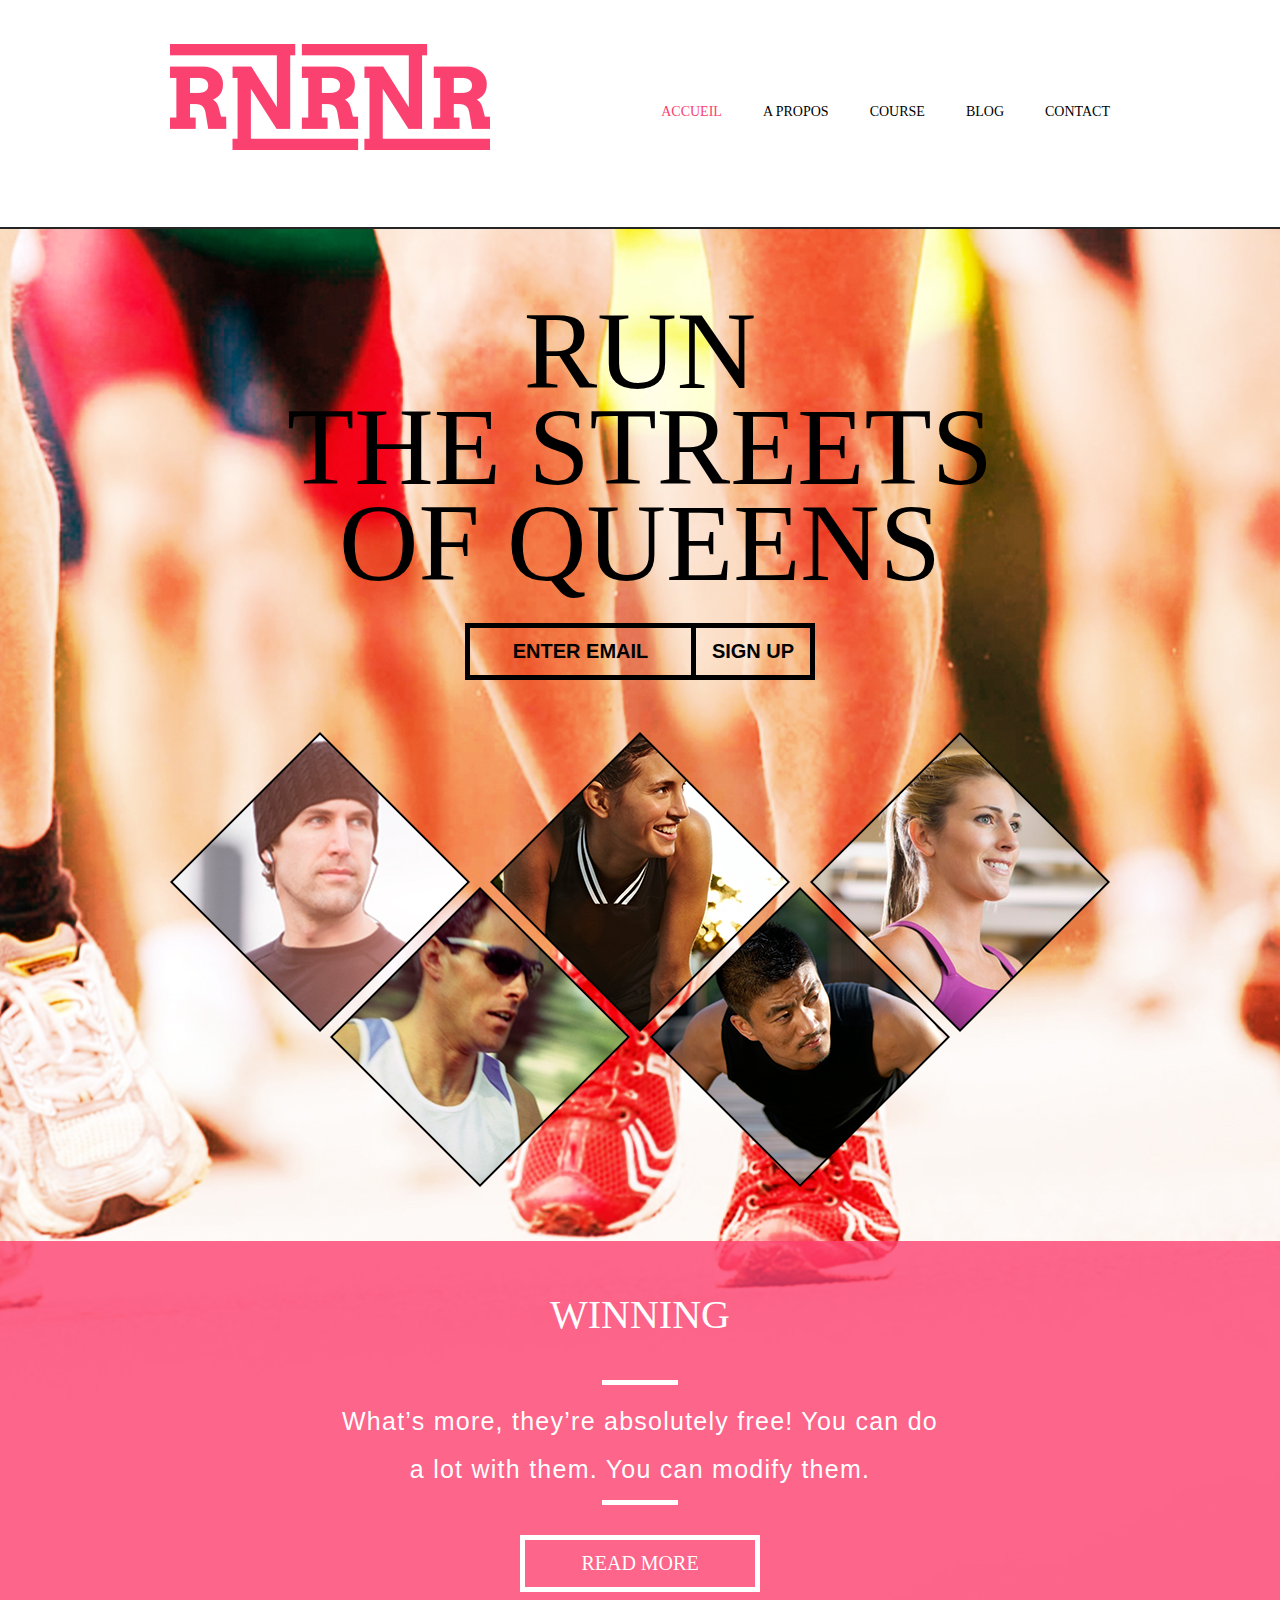
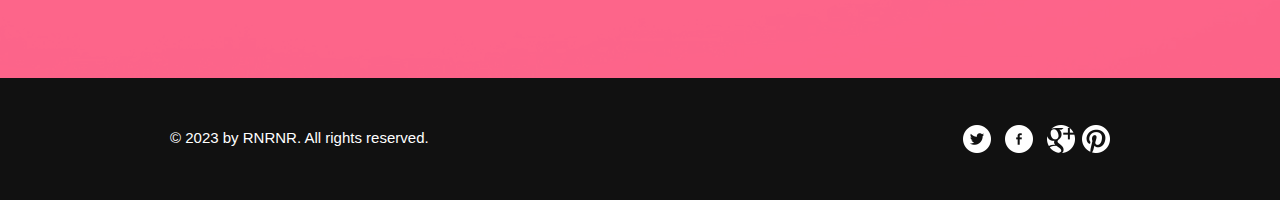
<file: index.html>
<!doctype html>
<!-- Website template by freewebsitetemplates.com -->
<html>
<head>
	<meta charset="UTF-8">
	<meta name="viewport" content="width=device-width, initial-scale=1.0">
	<title>RNRNR Running</title>
	<link rel="stylesheet" href="css/style.css" type="text/css">
	<link rel="stylesheet" type="text/css" href="css/mobile.css">
	<script src="js/mobile.js" type="text/javascript"></script>
</head>
<body>
	<div id="page">
		<div id="header">
			<div id="navigation">
				<span id="mobile-navigation">&nbsp;</span>
				<a href="index.html" class="logo"><img src="images/logo.png" alt=""></a>
				<ul id="menu">
					<li class="selected">
						<a href="index.html">Accueil</a>
					</li>
					<li>
						<a href="about.html">A propos</a>
					</li>
					<li>
						<a href="running.html">Course</a>
						<ul>
							<li>
								<a href="runningsinglepost.html">Running single post</a>
							</li>
						</ul>
					</li>
					<li>
						<a href="blog.html">Blog</a>
						<ul>
							<li>
								<a href="blogsinglepost.html">blog single post</a>
							</li>
						</ul>
					</li>
					<li>
						<a href="contact.html">Contact</a>
					</li>
				</ul>
			</div>
		</div>
		<div id="body" class="home">
			<div class="header">
				<div>
					<h1>RUN<br>THE STREETS OF QUEENS</h1>
					<span><a href="contact.html" class="email">Enter Email</a><a href="contact.html" class="signup">Sign Up</a></span>
					<img src="images/runner.png" alt="">
				</div>
			</div>
			<div class="body">
				<div>
					<h1>WINNING</h1>
					<p>What’s more, they’re absolutely free! You can do a lot with them. You can modify them.</p>
					<a href="blog.html" class="more">Read More</a>
				</div>
			</div>
		</div>
		<div id="footer">
			<div>
				<div class="connect">
					<a href="http://freewebsitetemplates.com/go/twitter/" class="twitter">twitter</a>
					<a href="http://freewebsitetemplates.com/go/facebook/" class="facebook">facebook</a>
					<a href="http://freewebsitetemplates.com/go/googleplus/" class="googleplus">googleplus</a>
					<a href="http://pinterest.com/fwtemplates/" class="pinterest">pinterest</a>
				</div>
				<p>&copy; 2023 by RNRNR. All rights reserved.</p>
			</div>
		</div>
	</div>
</body>
</html>
</file>
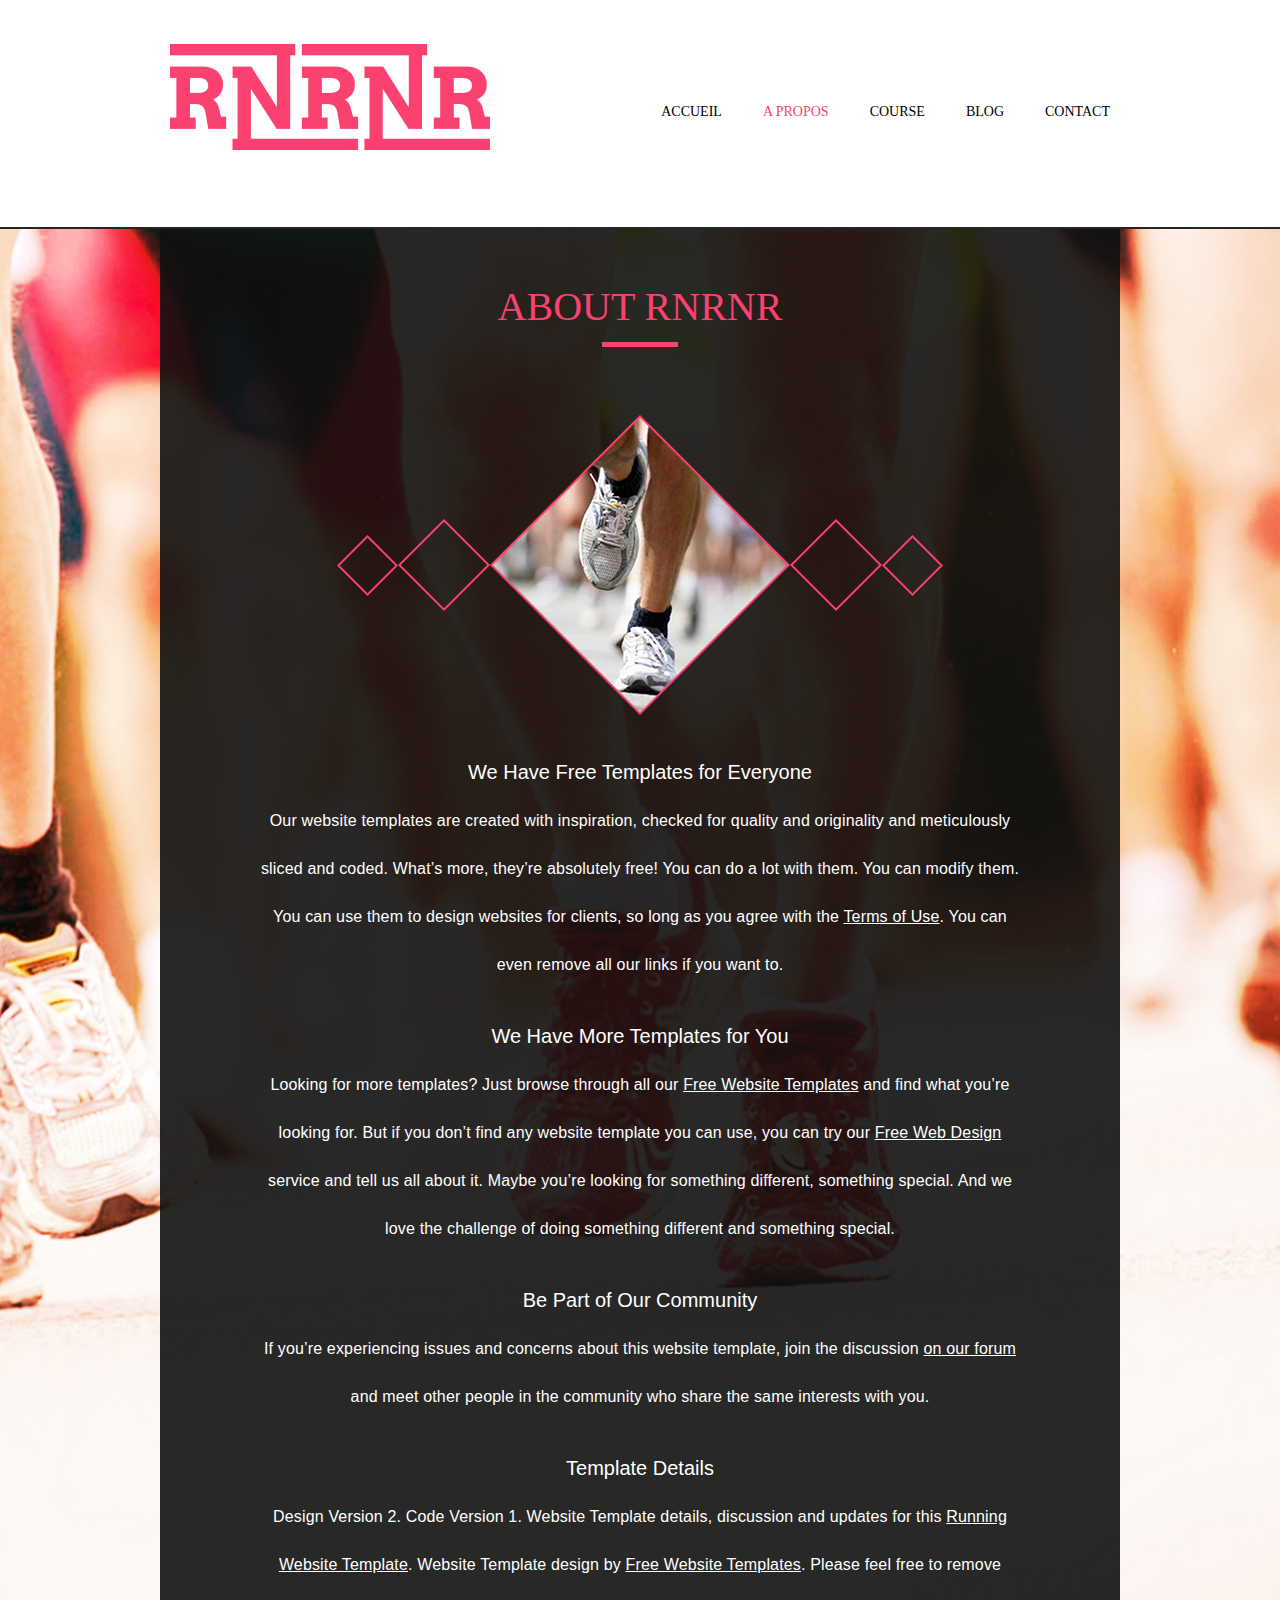
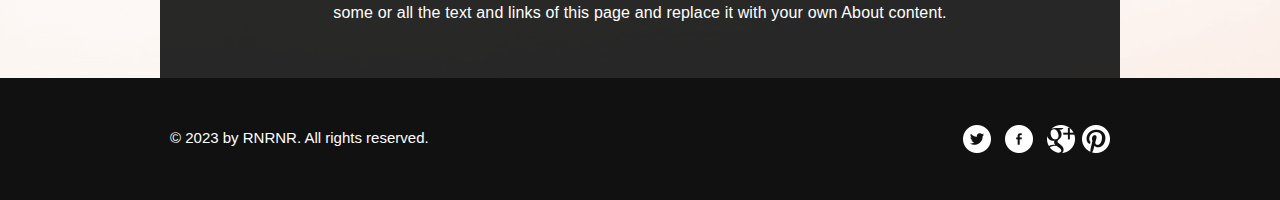
<file: about.html>
<!doctype html>
<!-- Website template by freewebsitetemplates.com -->
<html>
<head>
	<meta charset="UTF-8">
	<meta name="viewport" content="width=device-width, initial-scale=1.0">
	<title>about - Running</title>
	<link rel="stylesheet" href="css/style.css" type="text/css">
	<link rel="stylesheet" type="text/css" href="css/mobile.css">
	<script src="js/mobile.js" type="text/javascript"></script>
</head>
<body>
	<div id="page">
		<div id="header">
			<div id="navigation">
				<span id="mobile-navigation">&nbsp;</span>
				<a href="index.html" class="logo"><img src="images/logo.png" alt=""></a>
				<ul id="menu">
					<li>
						<a href="index.html">Accueil</a>
					</li>
					<li class="selected">
						<a href="about.html">A propos</a>
					</li>
					<li>
						<a href="running.html">Course</a>
						<ul>
							<li>
								<a href="runningsinglepost.html">Running single post</a>
							</li>
						</ul>
					</li>
					<li>
						<a href="blog.html">Blog</a>
						<ul>
							<li>
								<a href="blogsinglepost.html">blog single post</a>
							</li>
						</ul>
					</li>
					<li>
						<a href="contact.html">Contact</a>
					</li>
				</ul>
			</div>
		</div>
		<div id="body">
			<div>
				<h1>ABOUT RNRNR</h1>
				<img src="images/runner's-foot.png" alt="">
				<h2>We Have Free Templates for Everyone</h2>
				<p>Our website templates are created with inspiration, checked for quality and originality and meticulously sliced and coded. What’s more, they’re absolutely free! You can do a lot with them. You can modify them.  You can use them to design websites for clients, so long as you agree with the <a href="http://www.freewebsitetemplates.com/about/terms/">Terms of Use</a>. You can even remove all our links if you want to.</p>
				<h2>We Have More Templates for You</h2>
				<p>Looking for more templates? Just browse through all our <a href="http://www.freewebsitetemplates.com/">Free Website Templates</a> and find what you’re looking for. But if you don’t find any website template you can use, you can try our <a href="http://www.freewebsitetemplates.com/freewebdesign/">Free Web Design</a> service and tell us all about it. Maybe you’re looking for something different, something special. And we love the challenge of doing something different and something special.</p>
				<h2>Be Part of Our Community</h2>
				<p>If you’re experiencing issues and concerns about this website template, join the discussion <a href="http://www.freewebsitetemplates.com/forums/">on our forum</a> and meet other people in the community who share the same interests with you.</p>
				<h2>Template Details</h2>
				<p>Design Version 2. Code Version 1. Website Template details, discussion and updates for this <a href="http://www.freewebsitetemplates.com/discuss/running/">Running Website Template</a>. Website Template design by <a href="http://www.freewebsitetemplates.com/">Free Website Templates</a>. Please feel free to remove some or all the text and links of this page and replace it with your own About content.</p>
			</div>
		</div>
		<div id="footer">
			<div>
				<div class="connect">
					<a href="http://freewebsitetemplates.com/go/twitter/" class="twitter">twitter</a>
					<a href="http://freewebsitetemplates.com/go/facebook/" class="facebook">facebook</a>
					<a href="http://freewebsitetemplates.com/go/googleplus/" class="googleplus">googleplus</a>
					<a href="http://pinterest.com/fwtemplates/" class="pinterest">pinterest</a>
				</div>
				<p>&copy; 2023 by RNRNR. All rights reserved.</p>
			</div>
		</div>
	</div>
</body>
</html>
</file>
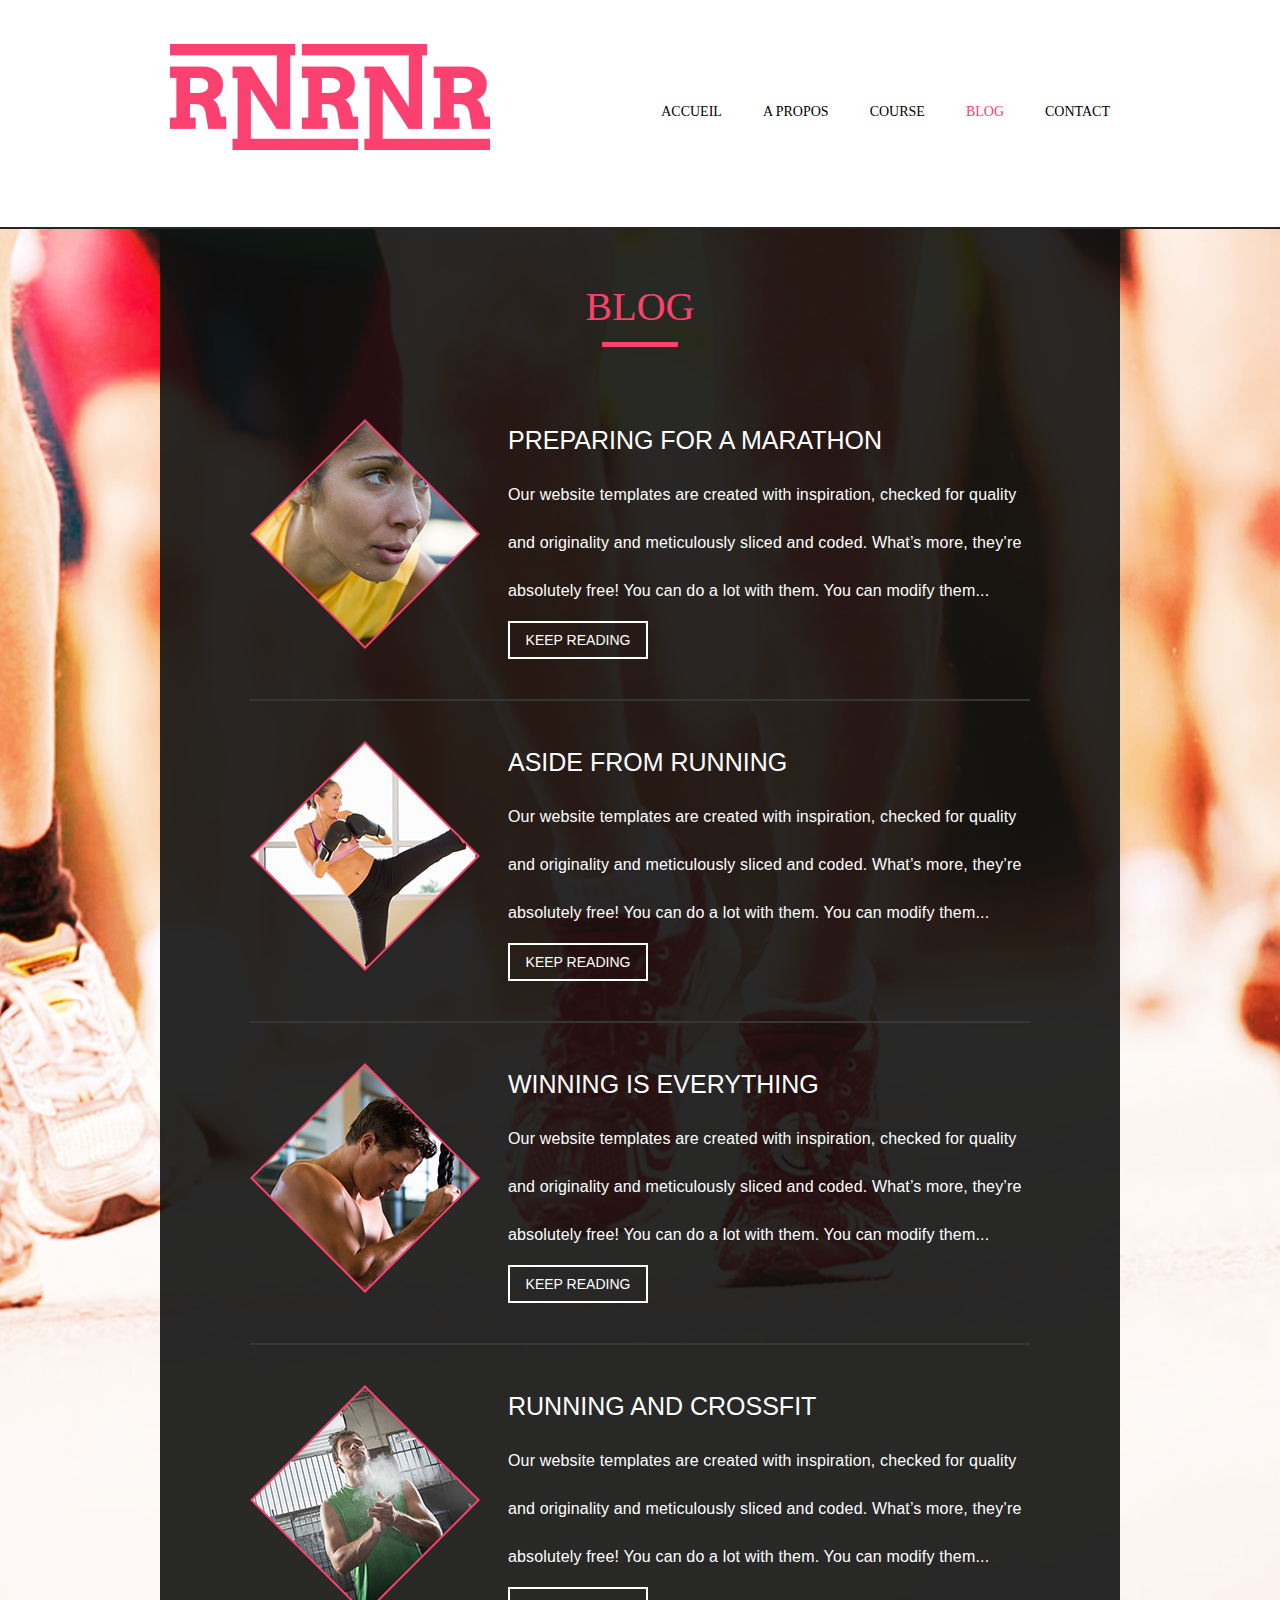
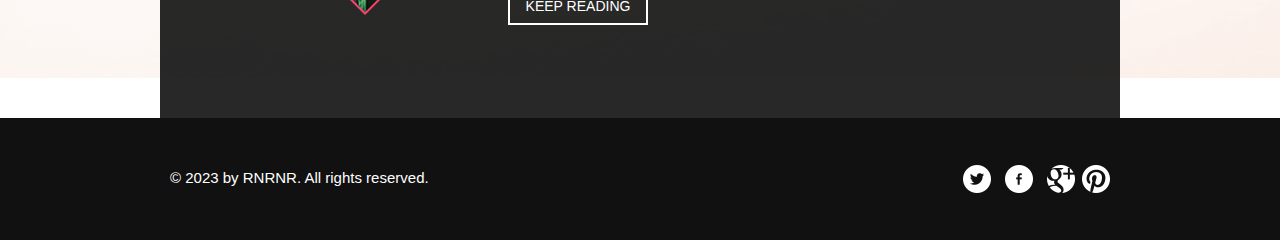
<file: blog.html>
<!doctype html>
<!-- Website template by freewebsitetemplates.com -->
<html>
<head>
	<meta charset="UTF-8">
	<meta name="viewport" content="width=device-width, initial-scale=1.0">
	<title>blog - Running</title>
	<link rel="stylesheet" href="css/style.css" type="text/css">
	<link rel="stylesheet" type="text/css" href="css/mobile.css">
	<script src="js/mobile.js" type="text/javascript"></script>
</head>
<body>
	<div id="page">
		<div id="header">
			<div id="navigation">
				<span id="mobile-navigation">&nbsp;</span>
				<a href="index.html" class="logo"><img src="images/logo.png" alt=""></a>
				<ul id="menu">
					<li>
						<a href="index.html">Accueil</a>
					</li>
					<li>
						<a href="about.html">A propos</a>
					</li>
					<li>
						<a href="running.html">Course</a>
						<ul>
							<li>
								<a href="runningsinglepost.html">Running single post</a>
							</li>
						</ul>
					</li>
					<li class="selected">
						<a href="blog.html">Blog</a>
						<ul>
							<li>
								<a href="blogsinglepost.html">blog single post</a>
							</li>
						</ul>
					</li>
					<li>
						<a href="contact.html">Contact</a>
					</li>
				</ul>
			</div>
		</div>
		<div id="body">
			<div>
				<h1>Blog</h1>
				<ul>
					<li>
						<img src="images/blog-image1.png" alt="">
						<div>
							<h1>PREPARING FOR A MARATHON</h1>
							<p>Our website templates are created with inspiration, checked for quality and originality and meticulously sliced and coded. What’s more, they’re absolutely free! You can do a lot with them. You can modify them...</p>
							<a href="blogsinglepost.html" class="more">keep Reading</a>
						</div>
					</li>
					<li>
						<img src="images/blog-image2.png" alt="">
						<div>
							<h1>ASIDE FROM RUNNING</h1>
							<p>Our website templates are created with inspiration, checked for quality and originality and meticulously sliced and coded. What’s more, they’re absolutely free! You can do a lot with them. You can modify them...</p>
							<a href="blogsinglepost.html" class="more">keep Reading</a>
						</div>
					</li>
					<li>
						<img src="images/blog-image3.png" alt="">
						<div>
							<h1>WINNING IS EVERYTHING</h1>
							<p>Our website templates are created with inspiration, checked for quality and originality and meticulously sliced and coded. What’s more, they’re absolutely free! You can do a lot with them. You can modify them...</p>
							<a href="blogsinglepost.html" class="more">keep Reading</a>
						</div>
					</li>
					<li>
						<img src="images/blog-image4.png" alt="">
						<div>
							<h1>RUNNING AND CROSSFIT</h1>
							<p>Our website templates are created with inspiration, checked for quality and originality and meticulously sliced and coded. What’s more, they’re absolutely free! You can do a lot with them. You can modify them...</p>
							<a href="blogsinglepost.html" class="more">keep Reading</a>
						</div>
					</li>
				</ul>
			</div>
		</div>
		<div id="footer">
			<div>
				<div class="connect">
					<a href="http://freewebsitetemplates.com/go/twitter/" class="twitter">twitter</a>
					<a href="http://freewebsitetemplates.com/go/facebook/" class="facebook">facebook</a>
					<a href="http://freewebsitetemplates.com/go/googleplus/" class="googleplus">googleplus</a>
					<a href="http://pinterest.com/fwtemplates/" class="pinterest">pinterest</a>
				</div>
				<p>&copy; 2023 by RNRNR. All rights reserved.</p>
			</div>
		</div>
	</div>
</body>
</html>
</file>
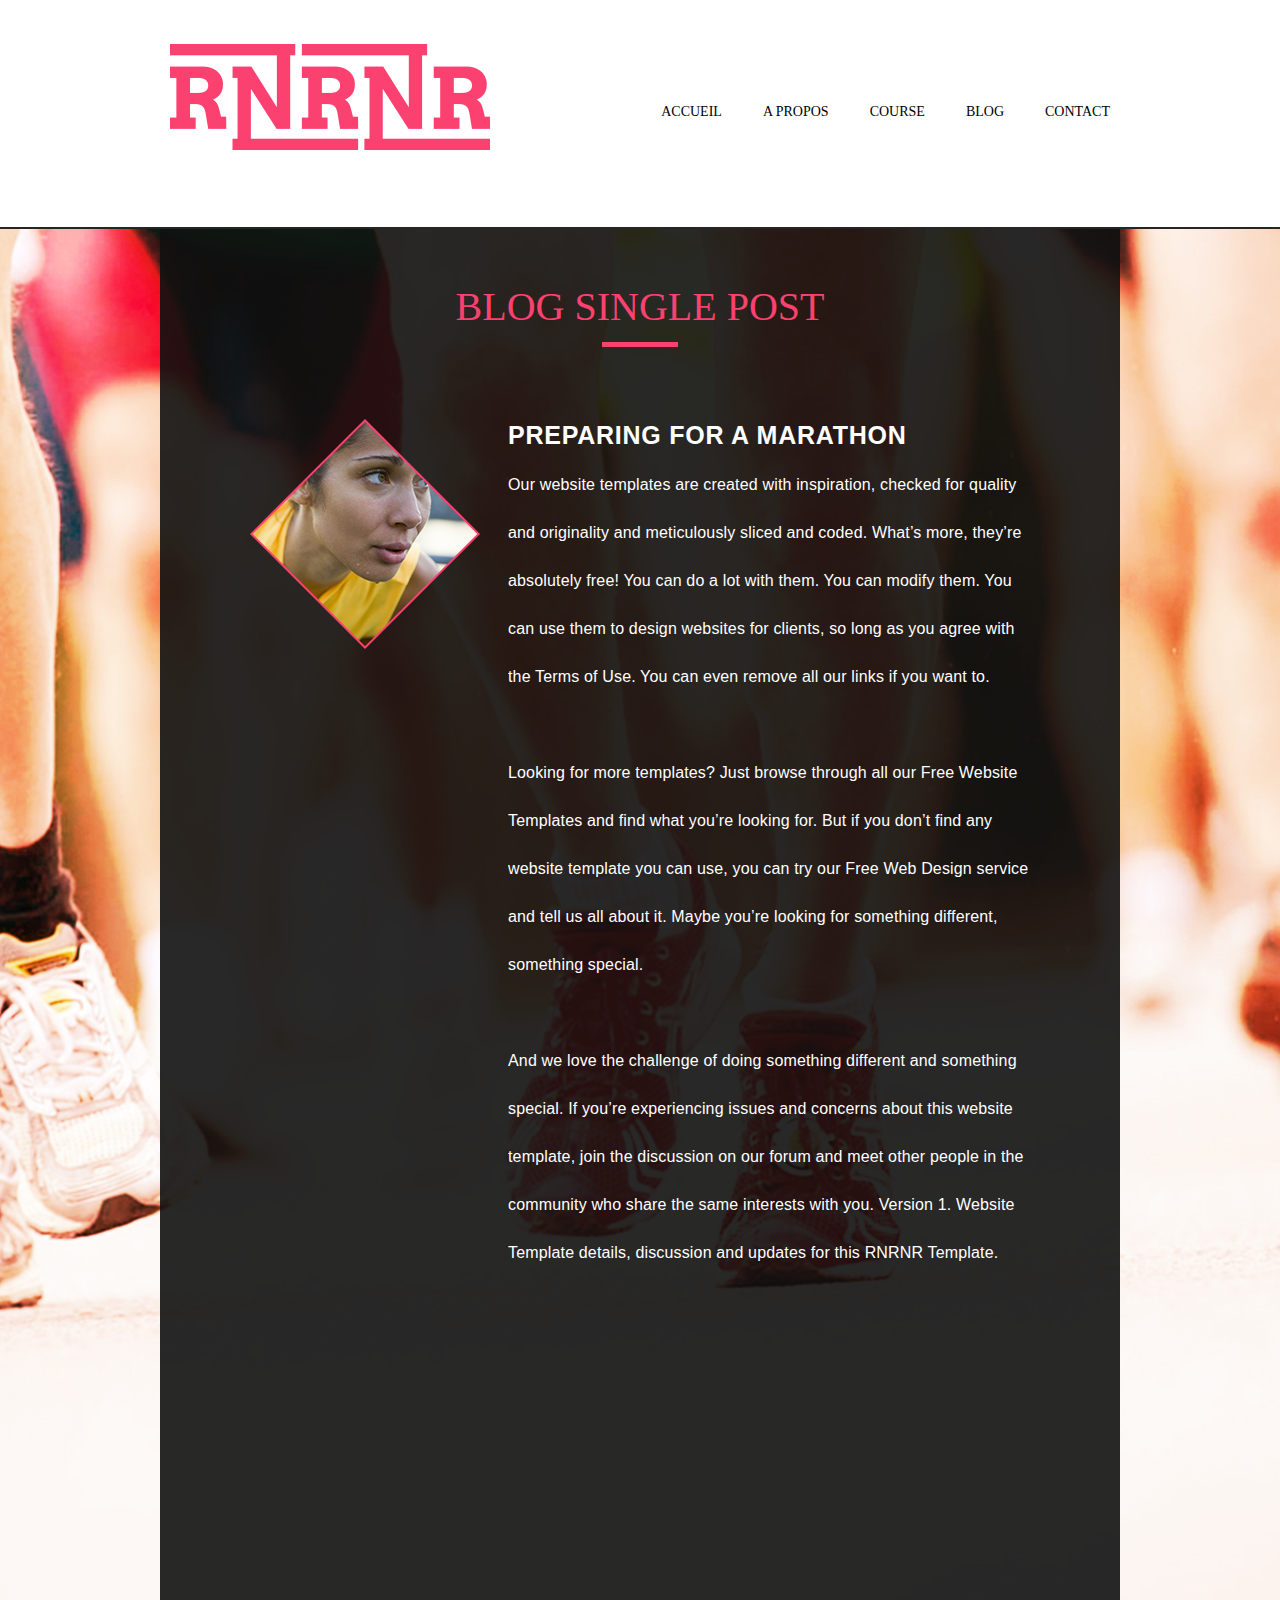
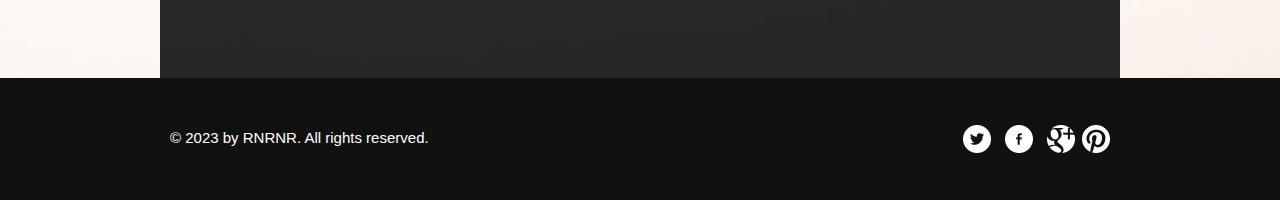
<file: blogsinglepost.html>
<!doctype html>
<!-- Website template by freewebsitetemplates.com -->
<html>
<head>
	<meta charset="UTF-8">
	<meta name="viewport" content="width=device-width, initial-scale=1.0">
	<title>blog single post- Running</title>
	<link rel="stylesheet" href="css/style.css" type="text/css">
	<link rel="stylesheet" type="text/css" href="css/mobile.css">
	<script src="js/mobile.js" type="text/javascript"></script>
</head>
<body>
	<div id="page">
		<div id="header">
			<div id="navigation">
				<span id="mobile-navigation">&nbsp;</span>
				<a href="index.html" class="logo"><img src="images/logo.png" alt=""></a>
				<ul id="menu">
					<li>
						<a href="index.html">Accueil</a>
					</li>
					<li>
						<a href="about.html">A propos</a>
					</li>
					<li>
						<a href="running.html">Course</a>
						<ul>
							<li>
								<a href="runningsinglepost.html">Running single post</a>
							</li>
						</ul>
					</li>
					<li>
						<a href="blog.html">Blog</a>
						<ul>
							<li>
								<a href="blogsinglepost.html">blog single post</a>
							</li>
						</ul>
					</li>
					<li>
						<a href="contact.html">Contact</a>
					</li>
				</ul>
			</div>
		</div>
		<div id="body" class="blogsinglepost">
			<div>
				<h1>Blog single post</h1>
				<img src="images/blog-image1.png" alt="">
				<div>
					<h1>PREPARING FOR A MARATHON</h1>
					<p>Our website templates are created with inspiration, checked for quality and originality and meticulously sliced and coded. What’s more, they’re absolutely free! You can do a lot with them. You can modify them. You can use them to design websites for clients, so long as you agree with the Terms of Use. You can even remove all our links if you want to.</p>
					<p>Looking for more templates? Just browse through all our Free Website Templates and find what you’re looking for. But if you don’t find any website template you can use, you can try our Free Web Design service and tell us all about it. Maybe you’re looking for something different, something special.</p>
					<p>And we love the challenge of doing something different and something special. If you’re experiencing issues and concerns about this website template, join the discussion on our forum and meet other people in the community who share the same interests with you. Version 1. Website Template details, discussion and updates for this RNRNR Template.</p>
				</div>
			</div>
		</div>
		<div id="footer">
			<div>
				<div class="connect">
					<a href="http://freewebsitetemplates.com/go/twitter/" class="twitter">twitter</a>
					<a href="http://freewebsitetemplates.com/go/facebook/" class="facebook">facebook</a>
					<a href="http://freewebsitetemplates.com/go/googleplus/" class="googleplus">googleplus</a>
					<a href="http://pinterest.com/fwtemplates/" class="pinterest">pinterest</a>
				</div>
				<p>&copy; 2023 by RNRNR. All rights reserved.</p>
			</div>
		</div>
	</div>
</body>
</html>
</file>
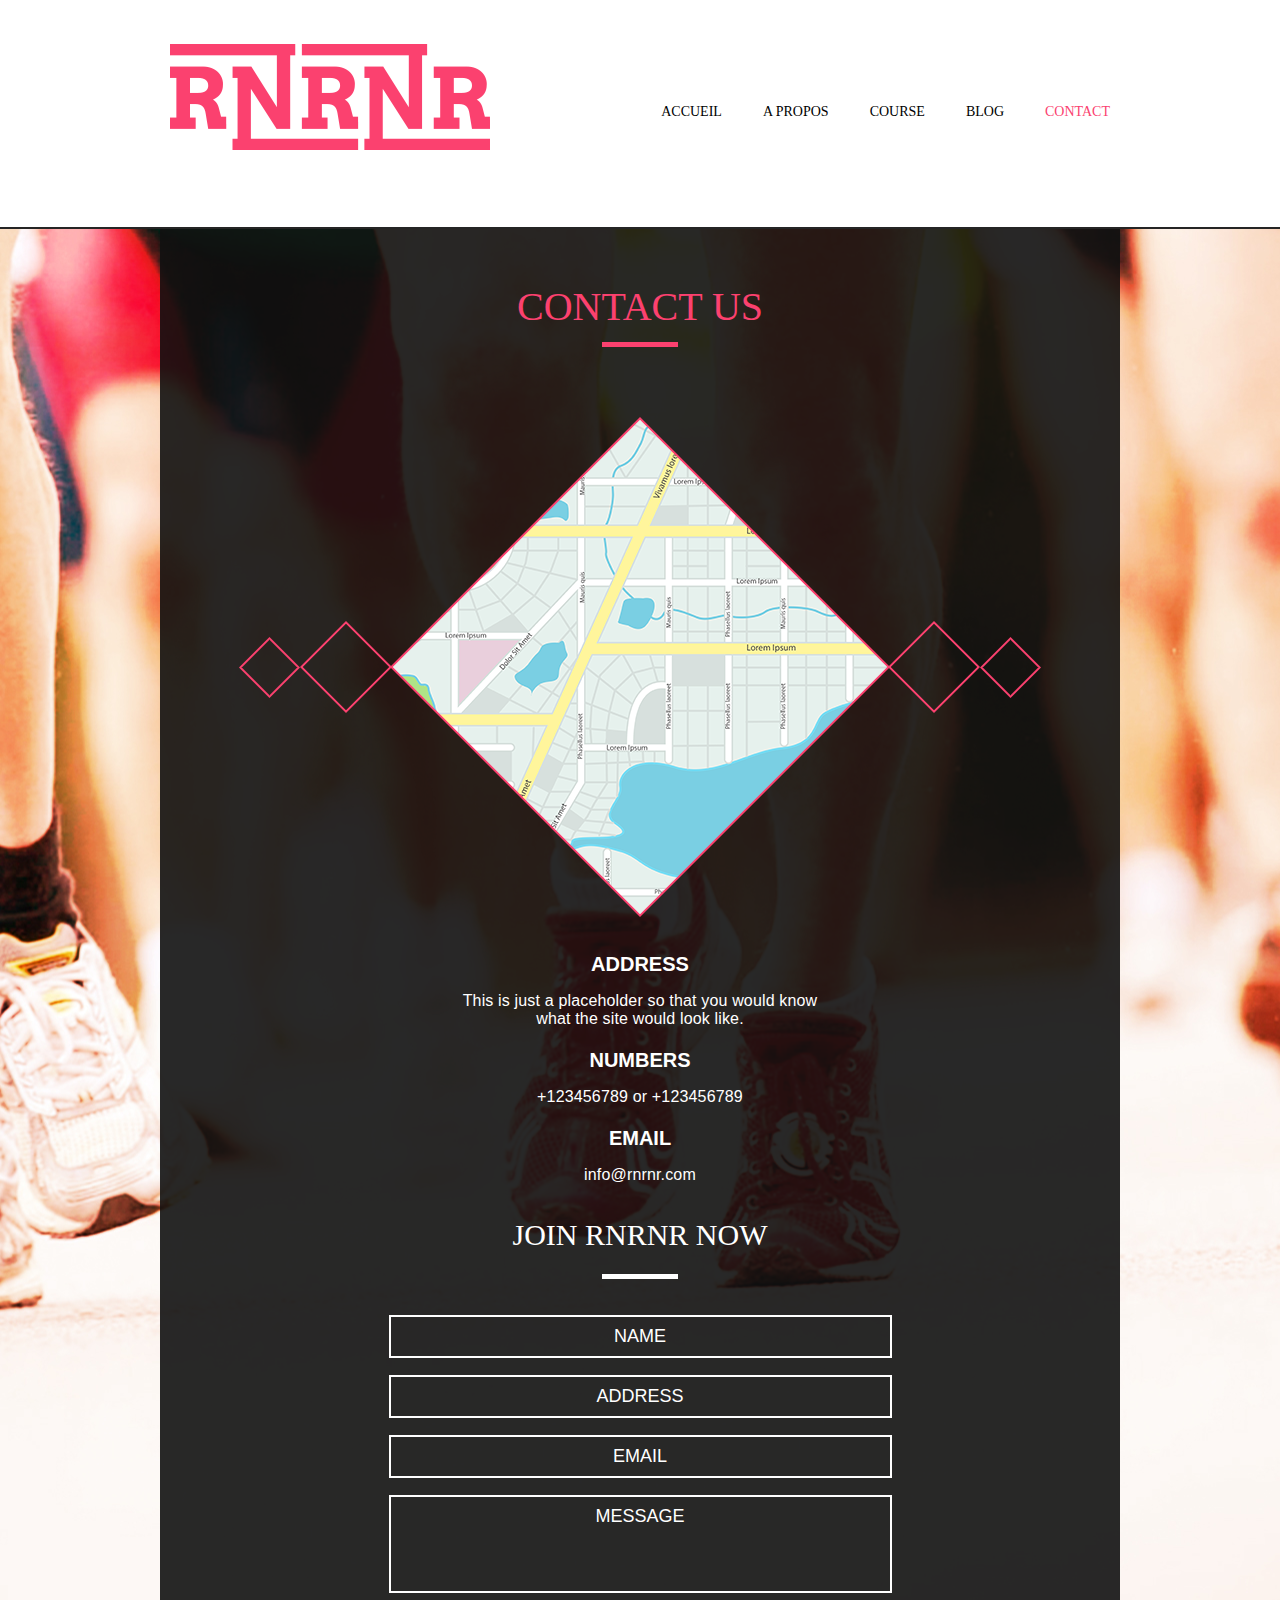
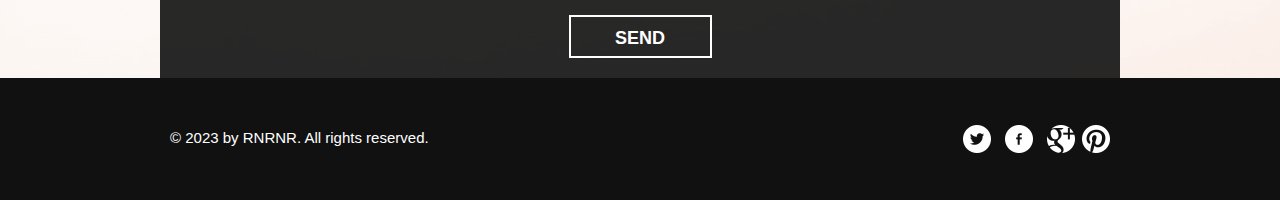
<file: contact.html>
<!doctype html>
<!-- Website template by freewebsitetemplates.com -->
<html>
<head>
	<meta charset="UTF-8">
	<meta name="viewport" content="width=device-width, initial-scale=1.0">
	<title>contact - Running</title>
	<link rel="stylesheet" href="css/style.css" type="text/css">
	<link rel="stylesheet" type="text/css" href="css/mobile.css">
	<script src="js/mobile.js" type="text/javascript"></script>
</head>
<body>
	<div id="page">
		<div id="header">
			<div id="navigation">
				<span id="mobile-navigation">&nbsp;</span>
				<a href="index.html" class="logo"><img src="images/logo.png" alt=""></a>
				<ul id="menu">
					<li>
						<a href="index.html">Accueil</a>
					</li>
					<li>
						<a href="about.html">A propos</a>
					</li>
					<li>
						<a href="running.html">Course</a>
						<ul>
							<li>
								<a href="runningsinglepost.html">Running single post</a>
							</li>
						</ul>
					</li>
					<li>
						<a href="blog.html">Blog</a>
						<ul>
							<li>
								<a href="blogsinglepost.html">blog single post</a>
							</li>
						</ul>
					</li>
					<li class="selected">
						<a href="contact.html">Contact</a>
					</li>
				</ul>
			</div>
		</div>
		<div id="body" class="contact">
			<div>
				<h1>Contact us</h1>
				<img src="images/map.png" alt="">
				<h2>ADDRESS</h2>
				<p>This is just a placeholder so that you would know what the site would look like.</p>
				<h2>NUMBERS</h2>
				<a href="index.html">+123456789 or +123456789</a>
				<h2>Email</h2>
				<a href="index.html">info@rnrnr.com</a>
				<h4>JOIN RNRNR NOW</h4>
				<form action="index.html">
					<input type="text" name="name" value="Name" onblur="this.value=!this.value?'Name':this.value;" onfocus="this.select()" onclick="this.value='';">
					<input type="text" name="Address" value="Address" onblur="this.value=!this.value?'Address':this.value;" onfocus="this.select()" onclick="this.value='';">
					<input type="text" name="Email" value="Email" onblur="this.value=!this.value?'Email':this.value;" onfocus="this.select()" onclick="this.value='';">
					<textarea name="meassage" cols="50" rows="7">Message</textarea>
					<input type="submit" value="Send" id="submit">
				</form>
			</div>
		</div>
		<div id="footer">
			<div>
				<div class="connect">
					<a href="http://freewebsitetemplates.com/go/twitter/" class="twitter">twitter</a>
					<a href="http://freewebsitetemplates.com/go/facebook/" class="facebook">facebook</a>
					<a href="http://freewebsitetemplates.com/go/googleplus/" class="googleplus">googleplus</a>
					<a href="http://pinterest.com/fwtemplates/" class="pinterest">pinterest</a>
				</div>
				<p>&copy; 2023 by RNRNR. All rights reserved.</p>
			</div>
		</div>
	</div>
</body>
</html>
</file>
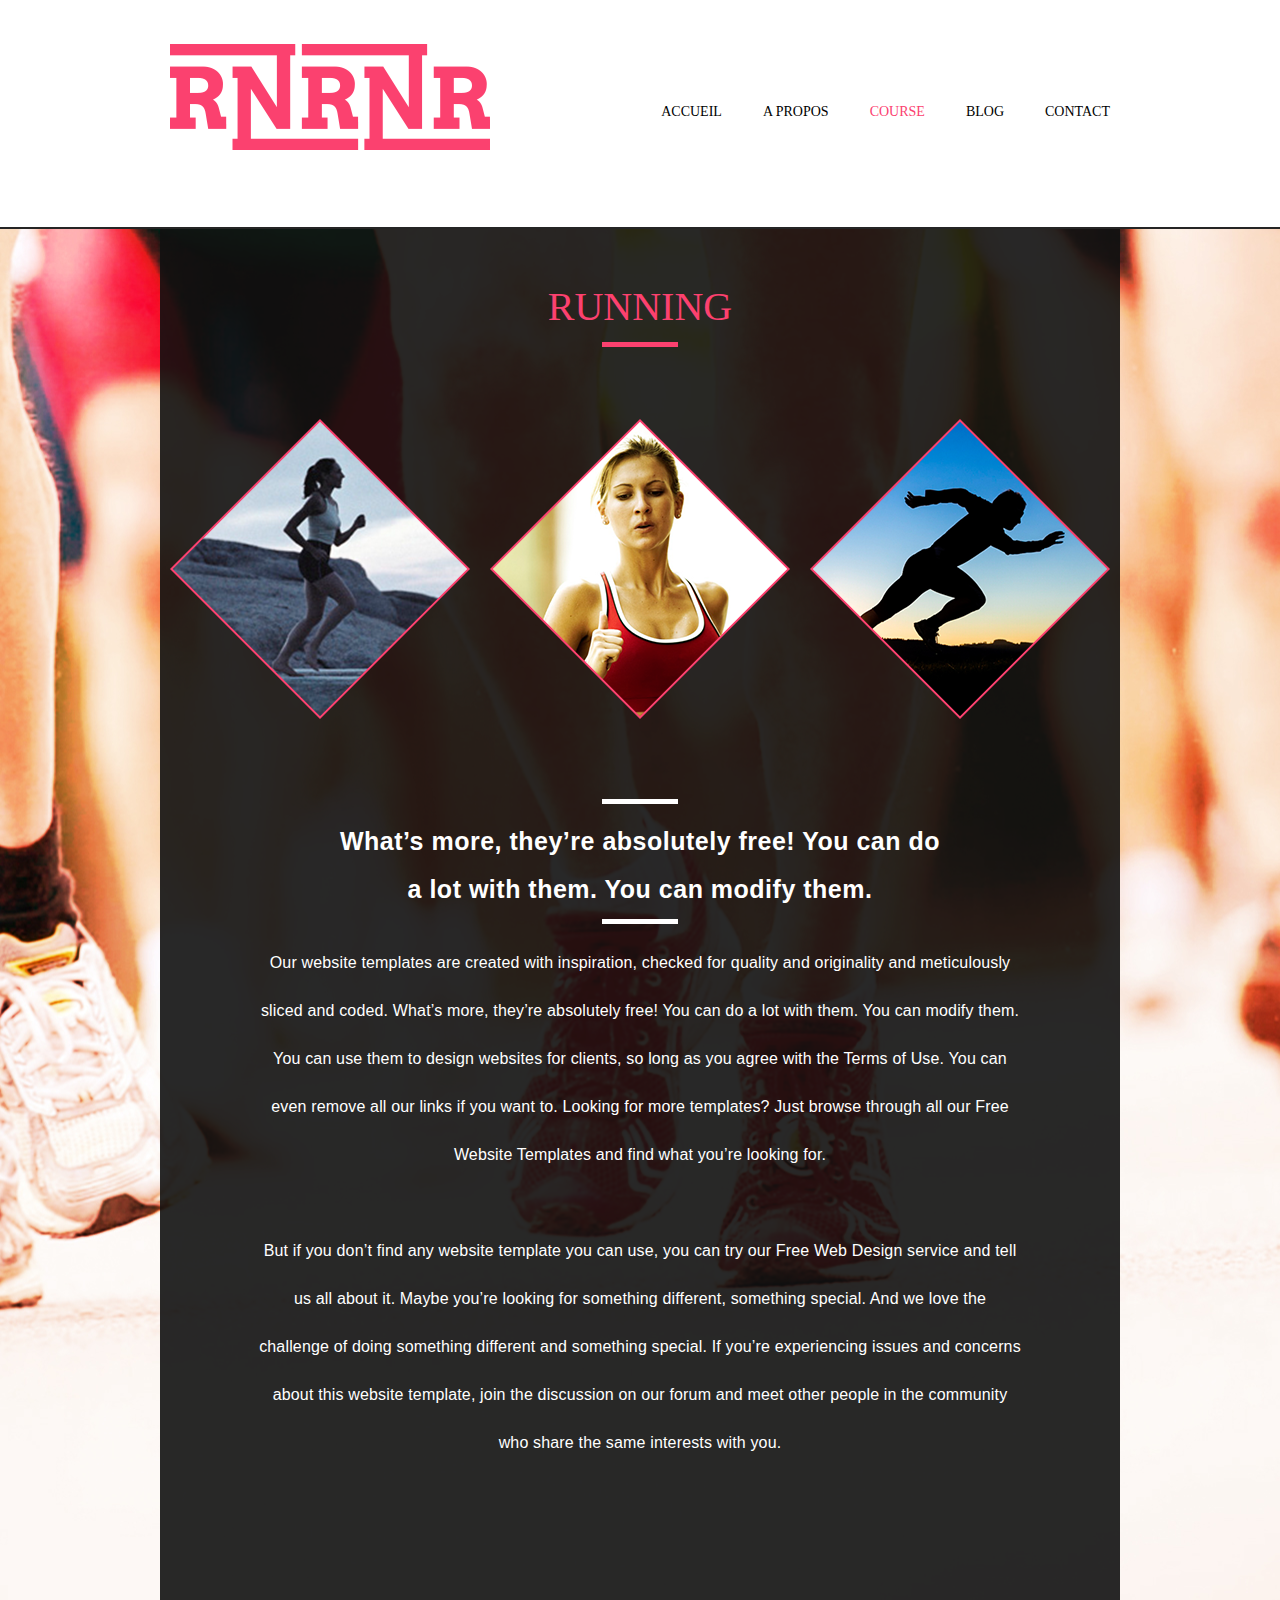
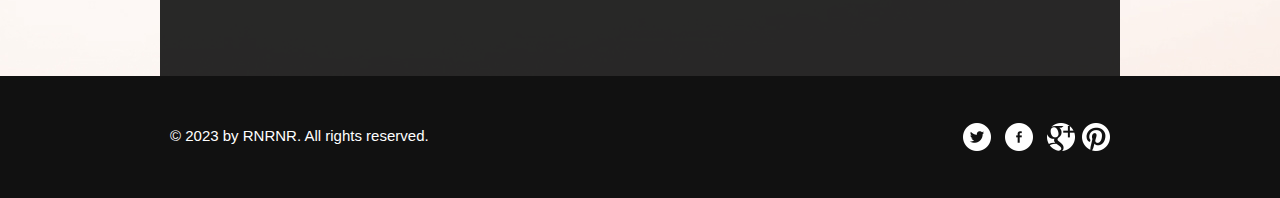
<file: running.html>
<!doctype html>
<!-- Website template by freewebsitetemplates.com -->
<html>
<head>
	<meta charset="UTF-8">
	<meta name="viewport" content="width=device-width, initial-scale=1.0">
	<title>running - Running</title>
	<link rel="stylesheet" href="css/style.css" type="text/css">
	<link rel="stylesheet" type="text/css" href="css/mobile.css">
	<script src="js/mobile.js" type="text/javascript"></script>
</head>
<body>
	<div id="page">
		<div id="header">
			<div id="navigation">
				<span id="mobile-navigation">&nbsp;</span>
				<a href="index.html" class="logo"><img src="images/logo.png" alt=""></a>
				<ul id="menu">
					<li>
						<a href="index.html">Accueil</a>
					</li>
					<li>
						<a href="about.html">A propos</a>
					</li>
					<li class="selected">
						<a href="running.html">Course</a>
						<ul>
							<li>
								<a href="runningsinglepost.html">Running single post</a>
							</li>
						</ul>
					</li>
					<li>
						<a href="blog.html">Blog</a>
						<ul>
							<li>
								<a href="blogsinglepost.html">blog single post</a>
							</li>
						</ul>
					</li>
					<li>
						<a href="contact.html">Contact</a>
					</li>
				</ul>
			</div>
		</div>
		<div id="body" class="running">
			<div>
				<h1>Running</h1>
				<ul class="gallery">
					<li>
						<a href="runningsinglepost.html"><img src="images/running-image1.png" alt=""></a>
					</li>
					<li>
						<a href="runningsinglepost.html"><img src="images/running-image2.png" alt=""></a>
					</li>
					<li>
						<a href="runningsinglepost.html"><img src="images/running-image3.png" alt=""></a>
					</li>
				</ul>
				<h3><span>What’s more, they’re absolutely free! You can do a lot with them. You can modify them.</span></h3>
				<p>Our website templates are created with inspiration, checked for quality and originality and meticulously sliced and coded. What’s more, they’re absolutely free! You can do a lot with them. You can modify them. You can use them to design websites for clients, so long as you agree with the Terms of Use. You can even remove all our links if you want to. Looking for more templates? Just browse through all our Free Website Templates and find what you’re looking for.</p>
				<p>But if you don’t find any website template you can use, you can try our Free Web Design service and tell us all about it. Maybe you’re looking for something different, something special. And we love the challenge of doing something different and something special. If you’re experiencing issues and concerns about this website template, join the discussion on our forum and meet other people in the community who share the same interests with you.</p>
			</div>
		</div>
		<div id="footer">
			<div>
				<div class="connect">
					<a href="http://freewebsitetemplates.com/go/twitter/" class="twitter">twitter</a>
					<a href="http://freewebsitetemplates.com/go/facebook/" class="facebook">facebook</a>
					<a href="http://freewebsitetemplates.com/go/googleplus/" class="googleplus">googleplus</a>
					<a href="http://pinterest.com/fwtemplates/" class="pinterest">pinterest</a>
				</div>
				<p>&copy; 2023 by RNRNR. All rights reserved.</p>
			</div>
		</div>
	</div>
</body>
</html>
</file>
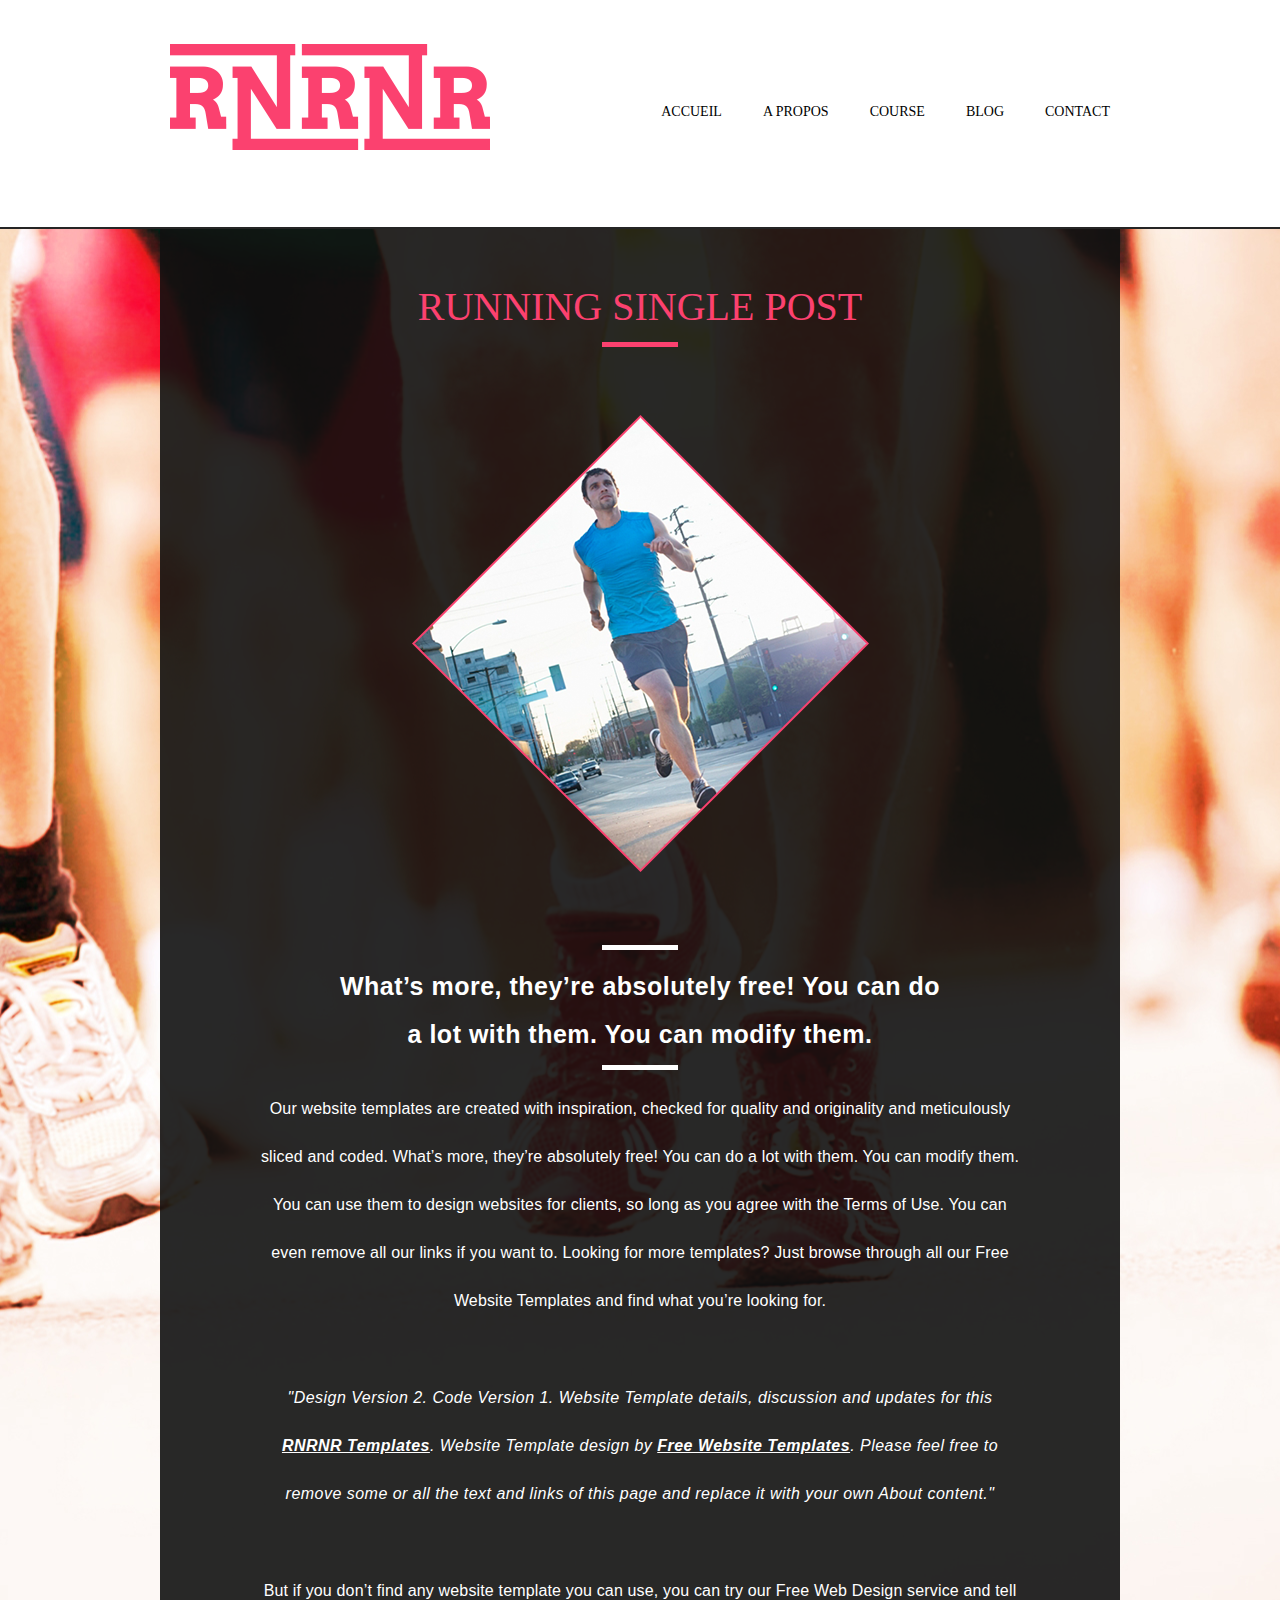
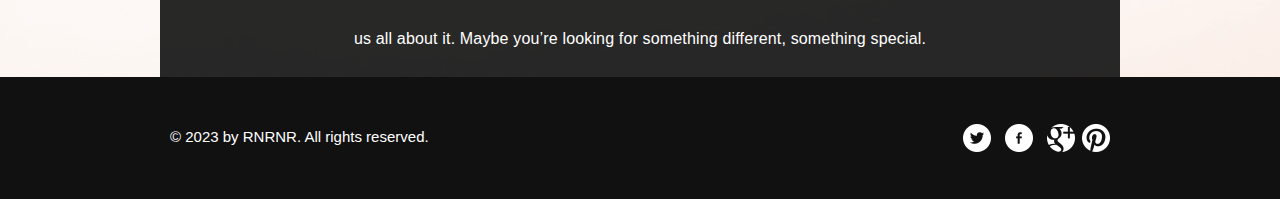
<file: runningsinglepost.html>
<!doctype html>
<!-- Website template by freewebsitetemplates.com -->
<html>
<head>
	<meta charset="UTF-8">
	<meta name="viewport" content="width=device-width, initial-scale=1.0">
	<title>running single post - Running</title>
	<link rel="stylesheet" href="css/style.css" type="text/css">
	<link rel="stylesheet" type="text/css" href="css/mobile.css">
	<script src="js/mobile.js" type="text/javascript"></script>
</head>
<body>
	<div id="page">
		<div id="header">
			<div id="navigation">
				<span id="mobile-navigation">&nbsp;</span>
				<a href="index.html" class="logo"><img src="images/logo.png" alt=""></a>
				<ul id="menu">
					<li>
						<a href="index.html">Accueil</a>
					</li>
					<li>
						<a href="about.html">A propos</a>
					</li>
					<li>
						<a href="running.html">Course</a>
						<ul>
							<li>
								<a href="runningsinglepost.html">Running single post</a>
							</li>
						</ul>
					</li>
					<li>
						<a href="blog.html">Blog</a>
						<ul>
							<li>
								<a href="blogsinglepost.html">blog single post</a>
							</li>
						</ul>
					</li>
					<li>
						<a href="contact.html">Contact</a>
					</li>
				</ul>
			</div>
		</div>
		<div id="body" class="runningsinglepost">
			<div>
				<h1>Running single post</h1>
				<img src="images/running-man.png" alt="">
				<h3><span>What’s more, they’re absolutely free! You can do a lot with them. You can modify them.</span></h3>
				<p>Our website templates are created with inspiration, checked for quality and originality and meticulously sliced and coded. What’s more, they’re absolutely free! You can do a lot with them. You can modify them. You can use them to design websites for clients, so long as you agree with the Terms of Use. You can even remove all our links if you want to. Looking for more templates? Just browse through all our Free Website Templates and find what you’re looking for.</p>
				<p><span>&#34;Design Version 2. Code Version 1. Website Template details, discussion and updates for this <a href="http://www.freewebsitetemplates.com/forum/f18/">RNRNR Templates</a>. Website Template design by <a href="http://www.freewebsitetemplates.com/">Free Website Templates</a>. Please feel free to remove some or all the text and links of this page and replace it with your own About content.&#34;</span></p>
				<p>But if you don’t find any website template you can use, you can try our Free Web Design service and tell us all about it. Maybe you’re looking for something different, something special.</p>
			</div>
		</div>
		<div id="footer">
			<div>
				<div class="connect">
					<a href="http://freewebsitetemplates.com/go/twitter/" class="twitter">twitter</a>
					<a href="http://freewebsitetemplates.com/go/facebook/" class="facebook">facebook</a>
					<a href="http://freewebsitetemplates.com/go/googleplus/" class="googleplus">googleplus</a>
					<a href="http://pinterest.com/fwtemplates/" class="pinterest">pinterest</a>
				</div>
				<p>&copy; 2023 by RNRNR. All rights reserved.</p>
			</div>
		</div>
	</div>
</body>
</html>
</file>
<file: css/style.css>
/* Website template by freewebsitetemplates.com */
body {
	margin: 0;
	padding: 0;
	position: relative;
	width: auto;
}
body #page {
	margin: 0;
	overflow: hidden;
	padding: 0;
	width: auto;
}
a {
	text-decoration: none;
	outline: none;
}
a:active {
	background: none;
}
img {
	border: none;
}
/*----------------------------------------header-styles---------------------------------------*/
#header {
	margin: 0;
	padding: 0;
	position: relative;
	width: 100%;
}
#header div {
	margin: 0 auto;
    max-width: 940px;
    min-height: 227px;
    padding: 0 10px;
}
#header div a.logo {
	display: block;
    float: left;
    height: 106px;
    margin: 44px 0 0;
    padding: 0;
    width: 320px;
}
#header div a.logo img {
	display: block;
	margin: 0;
	padding: 0;
	width: auto;
}
#header div ul {
	display: block;
    float: right;
    list-style: none outside none;
    margin: 0 auto;
    max-width: 550px;
    padding: 102px 0 20px;
    text-align: center;
}
#header div ul li {
	display: inline-block;
	*float: left; /* Needed for IE7 and old versions */
	margin: 0 0 0 37px;
	padding: 0;
	width: auto;
}
#header div ul li a {
	color: #000000;
	font-family: "Arial Black";
	font-size: 14px;
	font-weight: normal;
	line-height: 14px;
	margin: 0;
	padding: 0;
	text-align: center;
	text-transform: uppercase;
	width: auto;
}
#header div ul li.selected a, #header div ul li.selected a:hover {
	color: #fb416f;
}
#header div ul li a:hover {
	color: #16ab88;
}
#header div ul li ul {
	display: none;
}
#header span#mobile-navigation, #header span#mobile-submenu, #header div ul li ul {
	display: none;
}
/*----------------------------------------body-home-styles---------------------------------------*/
#body {
	background: url(../images/bg-home.png) no-repeat center top;
	border-top: 2px solid #252525;
	margin: 0;
	overflow: hidden;
	padding: 0;
	position: relative;
	width: 100%;
}
#body.home div {
	background: none;
	margin: 0;
	max-width: none;
	padding: 0 0 54px;
	width: 100%;
}
#body.home div.header div {
	background: none;
	margin: 0 auto;
	max-width: 960px;
	padding: 74px 0 0;
}
#body.home div.header div h1 {
	background: none;
	color: #000000;
	display: block;
	font-family: 'Arial Black';
	font-size: 110px;
	font-weight: normal;
	line-height: 96px;
	margin: 0 auto 32px;
	padding: 0;
	text-align: center;
	text-transform: uppercase;
	width: 89.5833%;
}
#body.home div.header div span {
	display: block;
	margin: 0 auto 52px;
	max-width: 350px;
	overflow: hidden;
	padding: 0;
	width: 37.4583%;
}
#body.home div.header div span a.email {
	border: 5px solid #000000;
	color: #000000;
	display: block;
	float: left;
	font-family: Arial;
	font-size: 20px;
	font-weight: bold;
	height: 47px;
	line-height: 47px;
	margin: 0;
	padding: 0;
	text-align: center;
	text-transform: uppercase;
	width: 63.142857142857%;
}
#body.home div.header div span a.signup {
	border: 5px solid #000000;
	border-left: none;
	color: #000000;
	display: block;
	float: left;
	font-family: Arial;
	font-size: 20px;
	font-weight: bold;
	height: 47px;
	line-height: 47px;
	margin: 0;
	padding: 0;
	text-align: center;
	text-transform: uppercase;
	width: 32.571428571429%;
}
#body.home div.header div img {
	display: block;
	margin: 0 auto;
	padding: 0;
	width: 97.9167%;
}
#body.home div.body {
	background: url(../images/bg-transparent1.png) repeat;
	margin: 0;
	padding: 0;
	width: 100%;
}
#body.home div.body div {
	background: none;
	margin: 0 auto;
	max-width: 960px;
	padding: 54px 0 86px;
}
#body.home div.body div h1 {
	background: url(../images/bg-border1.gif) no-repeat center bottom;
	color: #FFFFFF;
	font-family: 'Arial Black';
	font-size: 40px;
	font-weight: normal;
	line-height: 40px;
	margin: 0;
	padding: 0 0 50px;
	text-align: center;
	text-transform: uppercase;
}
#body.home div.body div p {
	background: url(../images/bg-border1.gif) no-repeat center bottom;
	color: #FFFFFF;
	display: block;
	font-family: Arial;
	font-size: 25px;
	font-weight: normal;
	letter-spacing: 0.05em;
	line-height: 48px;
	margin: 12px auto 0;
	padding: 0 0 12px;
	text-align: center;
	width: 63.6458%;
}
#body.home div.body div p a {
	color: #ffffff;
	font-family: Arial;
	font-size: 25px;
	font-weight: normal;
	line-height: 48px;
	margin: 0;
	padding: 0;
	text-decoration: underline;
}
#body.home div.body div p a:hover {
	color: #fc416f;
}
#body.home div.body div a.more {
	border: 5px solid #FFFFFF;
	color: #FFFFFF;
	display: block;
	font-family: 'Arial Black';
	font-size: 20px;
	font-weight: normal;
	height: 47px;
	line-height: 47px;
	margin: 30px auto 0;
	padding: 0;
	text-align: center;
	text-transform: uppercase;
	width: 230px;
}
#body.home div.body div a.more:hover {
	background-color: #ffffff;
	color: #fb416f;
}
/*----------------------------------------body-styles---------------------------------------*/
#body div {
	background: url(../images/bg-transparent2.png) repeat;
	margin: 0 auto;
	max-width: 960px;
	overflow: hidden;
	padding: 58px 0 4px;
}
#body.running div {
	padding: 58px 0 161px;
}
#body div h1 {
	background: url(../images/bg-border2.gif) no-repeat center bottom;
	color: #FC416F;
	font-family: 'Arial Black';
	font-size: 40px;
	font-weight: normal;
	line-height: 40px;
	margin: 0;
	padding: 0 0 20px;
	text-align: center;
	text-transform: uppercase;
}
#body div img {
	display: block;
	margin: 68px auto 47px;
	padding: 0;
	width: auto;
}
#body.runningsinglepost div img {
	display: block;
	margin: 68px auto 73px;
	padding: 0;
	width: auto;
}
#body.runningsinglepost div h3 {
	padding: 17px 0 0;
}
#body.runningsinglepost div h3 span {
	padding: 0 0 12px;
}
#body.runningsinglepost div p {
	margin: 0 auto 10px;
}
#body div p {
	color: #FFFFFF;
	display: block;
	font-family: Arial;
	font-size: 16px;
	font-weight: normal;
	letter-spacing: 0.01em;
	line-height: 48px;
	margin: 0 auto 37px;
	padding: 0;
	text-align: center;
	width: 765px;
}
#body div p span {
	color: #FFFFFF;
	display: block;
	font-family: Arial;
	font-size: 16px;
	font-style: italic;
	font-weight: normal;
	letter-spacing: 0.03em;
	line-height: 48px;
	padding: 39px 0;
}
#body div p span a {
	color: #FFFFFF;
	font-family: Arial;
	font-size: 16px;
	font-style: italic;
	font-weight: bold;
	line-height: 48px;
}
#body div p a {
	color: #ffffff;
	font-family: Arial;
	font-size: 16px;
	font-weight: normal;
	line-height: 48px;
	margin: 0;
	padding: 0;
	text-decoration: underline;
}
#body div p a:hover {
	color: #fc416f;
}
#body div h2 {
	color: #FFFFFF;
	font-family: arial;
	font-size: 20px;
	font-weight: normal;
	line-height: 20px;
	margin: 0 0 15px;
	padding: 0;
	text-align: center;
	text-transform: none;
}
#body div ul.gallery {
	display: inline-block;
	list-style: none outside none;
	margin: 0 0 76px;
	max-width: none;
	padding: 72px 0 0;
	width: 100%;
}
#body div ul.gallery li {
	border: none;
	float: left;
	margin: 0 10px;
	padding: 0;
	width: 300px;
}
#body div ul.gallery li a {
	display: block;
	margin: 0;
	padding: 0;
	width: auto;
}
#body div ul.gallery li a img {
	display: block;
	float: none;
	margin: 0 auto;
	padding: 0;
	width: auto;
}
#body div h3 {
	background: url(../images/bg-border1.gif) no-repeat center top;
	color: #FFFFFF;
	display: block;
	font-family: Arial;
	font-size: 25px;
	font-weight: bold;
	letter-spacing: 0.02em;
	line-height: 48px;
	margin: 0 auto 15px;
	padding: 18px 0 0;
	text-align: center;
	width: 611px;
}
#body div h3 span {
	background: url(../images/bg-border1.gif) no-repeat center bottom;
	display: block;
	margin: 0;
	padding: 0 0 11px;
	width: auto;
}
#body.running div p {
	margin: 0 auto 48px;
}
#body div ul {
	display: inline-block;
	list-style: none outside none;
	margin: 0;
	max-width: 780px;
	padding: 72px 90px 49px;
}
#body div ul li:first-child {
	border: none;
	padding: 0 0 0 0;
}
#body div ul li {
	border-top: 2px solid #363636;
	display: block;
	margin: 0;
	overflow: hidden;
	padding: 40px 0 0;
	width: auto;
}
#body div ul li img {
	display: block;
	float: left;
	margin: 0 28px 0 0;
	padding: 0;
	width: auto;
}
#body div ul li div {
	background: none;
	float: left;
	margin: 0;
	max-width: none;
	overflow: hidden;
	padding: 6px 0 0;
	width: 522px;
}
#body div ul li div h1 {
	background: none;
	color: #FFFFFF;
	font-family: Arial;
	font-size: 25px;
	font-weight: normal;
	line-height: 30px;
	margin: 0 0 16px;
	padding: 0;
	text-align: left;
	text-transform: uppercase;
	width: auto;
}
#body div ul li div p {
	color: #FFFFFF;
	font-family: Arial;
	font-size: 16px;
	font-weight: normal;
	letter-spacing: 0.01em;
	line-height: 48px;
	margin: 0 0 6px;
	padding: 0;
	text-align: left;
	width: auto;
}
#body div ul li div p a {
	color: #ffffff;
	font-family: Arial;
	font-size: 16px;
	font-weight: normal;
	line-height: 48px;
	margin: 0;
	padding: 0;
	text-decoration: underline;
}
#body div ul li div p a:hover {
	color: #fc416f;
}
#body div ul li div a.more {
	border: 2px solid #FFFFFF;
	color: #FFFFFF;
	display: block;
	float: left;
	font-family: Arial;
	font-size: 14px;
	font-weight: normal;
	height: 34px;
	line-height: 34px;
	margin: 0 0 40px;
	padding: 0;
	text-align: center;
	text-transform: uppercase;
	width: 136px;
}
#body div ul li div a.more:hover {
	background-color: #fc416f;
	border: none;
	height: 38px;
	line-height: 38px;
	width: 140px;
}
#body.contact div img {
	display: block;
	margin: 70px auto 37px;
	padding: 0;
	width: auto;
}
#body.contact div h2 {
	font-weight: bold;
	margin: 0 auto 18px;
	text-transform: uppercase;
}
#body.contact div p, #body.contact div a {
	color: #FFFFFF;
	display: block;
	font-family: Arial;
	font-size: 16px;
	font-weight: normal;
	letter-spacing: 0.01em;
	line-height: 18px;
	margin: 0 auto 22px;
	padding: 0;
	text-align: center;
	width: 355px;
}
#body.contact div p a {
	color: #FFFFFF;
	font-family: Arial;
	font-size: 16px;
	font-weight: normal;
	line-height: 48px;
	margin: 0 auto 37px;
	padding: 0;
	text-decoration: underline;
}
#body.contact div p a:hover {
	color: #fc416f;
}
#body.contact div h4 {
	background: url(../images/bg-border1.gif) no-repeat center bottom;
	color: #FFFFFF;
	font-family: 'Arial Black';
	font-size: 30px;
	font-weight: normal;
	line-height: 30px;
	margin: 0;
	padding: 14px 0 29px;
	text-align: center;
	text-transform: uppercase;
}
#body.contact div form {
	display: block;
	margin: 0 auto;
	overflow: hidden;
	padding: 36px 0 0;
	width: 503px;
}
#body.contact div form input {
	background: none;
	border: 2px solid #FFFFFF;
	color: #FFFFFF;
	display: block;
	font-family: Arial;
	font-size: 18px;
	font-weight: normal;
	height: 39px;
	line-height: 43px;
	margin: 0 0 17px;
	padding: 0 4px;
	text-align: center;
	text-transform: uppercase;
	width: 491px;
}
#body.contact div form textarea {
	background: none;
	border: 2px solid #FFFFFF;
	color: #FFFFFF;
	display: block;
	font-family: Arial;
	font-size: 18px;
	font-weight: normal;
	height: 87px;
	line-height: 24px;
	margin: 0 0 22px;
	overflow: auto;
	padding: 7px 4px 0;
	resize: none;
	text-align: center;
	text-transform: uppercase;
	width: 491px;
}
#body.contact div form input#submit {
	background: none;
	border: 2px solid #FFFFFF;
	color: #FFFFFF;
	cursor: pointer;
	display: block;
	font-family: Arial;
	font-size: 18px;
	font-weight: bold;
	height: 43px;
	line-height: 43px;
	margin: 0 auto 16px;
	padding: 0;
	text-align: center;
	text-transform: uppercase;
	width: 143px;
}
#body.contact div form input#submit:hover {
	background-color: #fb416f;
	border: none;
	height: 43px;
	width: 143px;
}
#body.blogsinglepost div img {
	display: block;
	float: left;
	margin: 72px 28px 0 90px;
	padding: 0;
	width: auto;
}
#body.blogsinglepost div div {
	background: none;
	float: left;
	margin: 76px 0 0;
	max-width: none;
	padding: 0 0 349px;
	width: 522px;
}
#body.blogsinglepost div div h1 {
	background: none;
	color: #FFFFFF;
	font-family: Arial;
	font-size: 25px;
	font-weight: bold;
	letter-spacing: 0.03em;
	line-height: 25px;
	margin: 0 0 13px;
	padding: 0;
	text-align: left;
	text-transform: uppercase;
}
#body.blogsinglepost div div p {
	color: #FFFFFF;
	font-family: Arial;
	font-size: 16px;
	font-weight: normal;
	letter-spacing: 0.01em;
	line-height: 48px;
	margin: 0 0 48px;
	padding: 0;
	text-align: left;
	width: auto;
}
#body.blogsinglepost div div p a {
	color: #ffffff;
	font-family: Arial;
	font-size: 16px;
	font-weight: normal;
	line-height: 48px;
	margin: 0;
	padding: 0;
	text-decoration: underline;
}
#body.blogsinglepost div div p a:hover {
	color: #fc416f;
}
/*----------------------------------------footer-styles---------------------------------------*/
#footer {
	background-color: #111111;
	margin: 0;
	min-height: 122px;
	padding: 0;
	width: 100%;
}
#footer div {
	margin: 0 auto;
	max-width: 940px;
	overflow: hidden;
	padding: 47px 10px 42px;
}
#footer div p {
	color: #FFFFFF;
	float: left;
	font-family: Arial;
	font-size: 15px;
	font-weight: normal;
	line-height: 15px;
	margin: 0;
	padding: 5px 0 0;
	text-align: left;
	text-transform: none;
	width: 400px;
}
#footer div .connect {
	display: block;
	float: right;
	height: 32px;
	margin: 0;
	overflow: hidden;
	padding: 0;
	width: 154px;
}
#footer div .connect a {
	background: url(../images/icons.png) no-repeat;
	display: block;
	float: left;
	height: 28px;
	margin: 0 7px;
	padding: 0;
	text-indent: -99999px;
	width: 28px;
}
#footer div .connect a.facebook {
	background-position: 0 0;
}
#footer div .connect a.googleplus {
	background-position: 0 -30px;
}
#footer div .connect a.pinterest {
	background-position: 0 -60px;
	margin: 0;
}
#footer div .connect a.twitter {
	background-position: 0 -90px;
}
#footer div .connect a.facebook:hover {
	background-position: -30px 0;
}
#footer div .connect a.googleplus:hover {
	background-position: -30px -30px;
}
#footer div .connect a.pinterest:hover {
	background-position: -30px -60px;
}
#footer div .connect a.twitter:hover {
	background-position: -30px -90px;
}
</file>
<file: css/mobile.css>
/* Website template by freewebsitetemplates.com */
@media only screen and (min-width : 320px) and (max-width : 568px) {
html {
	-webkit-text-size-adjust: none;
}
img {
	max-width: 100%;
}
#header {
	width: 100%;
}
#header div {
	min-height: 75px;
	padding: 0;
	width: 100%;
}
#header div ul {
	width: 100%;
}
#header div a.logo {
	display: block;
    float: left;
    height: auto;
   margin: 5% 0 2% 8%;
    padding: 0;
    width: 40%;
}
#header span#mobile-navigation {
	background: transparent url(../images/mobile/mobile-menu.png) no-repeat;
	display: block;
	height: 50px;
	margin: 0;
	padding: 0 0 0 0;
	position: absolute;
	right: 6%;
	top: 10px;
	width: 50px;
	z-index: 999;
}
#header div#navigation > ul {
	background: rgba(255, 255, 255, 0.8);
	border: 1px solid #000000;
	display: none;
	height: auto;
	padding: 0;
	position: absolute;
	right: 6%;
	top: 60px;
	width: 88%;
	z-index: 1000;
}
#header div#navigation > ul > li {
	border-left: 0;
	border-top: 1px solid #000000;
	margin: 0;
	padding: 0;
	position: relative;
	text-align: left;
	width: 100%;
}
#header div#navigation > ul > li:first-child {
	border-top: 0;
}
#header div#navigation > ul > li:hover {
	background-color: transparent;
}
#header div#navigation ul li a {
	color: #000000;
	display: block;
	font-family: Arial;
	font-size: 1.125em;
	font-weight: normal;
	height: 3em;
	line-height: 3.125em;
	padding: 0 10px;
	text-align: left;
	text-shadow: none;
}
#header .mobile-submenu {
	background: rgba(255, 255, 255, 0.8) url(../images/mobile/mobile-expand.png) no-repeat center;
	border-left: 1px solid #000000;
	display: inline-block;
	height: 3.4em;
	position: absolute;
	right: 0;
	top: 0;
	width: 50px;
	z-index: 0;
}
#header div#navigation ul li ul {
	border-top: 1px solid #000000;
	padding: 0;
	position: static;
	right: 0;
	text-align: left;
	width: 100%;
	z-index: 999;
}
#header div#navigation ul li ul, #header div#navigation ul li:hover ul {
	display: none;
}
#header div#navigation ul li {
	background: rgba(255, 255, 255, 0.8);
}
#header div#navigation ul li ul li {
	background: rgba(255, 255, 255, 0.8);
	border-top: 1px solid #000000;
	display: block;
	margin: 0;
	padding: 0;
	text-align: left;
}
#header div#navigation ul li ul li:first-child {
	border: none;
}
#header div#navigation ul li ul li a {
	background: rgba(255, 255, 255, 0.8);
	color: #000000;
	padding-left: 20px;
	text-align: left;
}
#header div#navigation ul li:hover a, #header div#navigation ul li.selected a, #header div#navigation ul li:hover ul li a, #header div#navigation ul li:hover ul li a:hover, #header div#navigation ul li ul li.selected a {
	display: block;
}
#header div#navigation ul li.selected > a {
	background: rgba(248, 98, 130, 0.8);
	color: #000000;
}
#body {
	margin: 0;
	padding: 0;
	width: 100%;
}
#body.home {
	margin: 0;
	padding: 0;
	width: 100%;
}
#body div {
	margin: 0 auto;
	padding: 10% 0 0 0;
	width: 95%;
}
#body div.header div h1 {
	font-family: Arial;
	font-size: 46px;
	font-weight: bolder;
	line-height: 46px;
	width: 100%;
}
#footer div .connect {
	float: none;
	margin: 0 auto;
	width: 154px;
}
}
@media only screen and (max-width : 568px) and (orientation : landscape) {
#header div a.logo img {
	margin: 5% 0 0 8%;
	width: 80%;
}
}
@media only screen and (max-width : 918px) {
#body {
	background-size: cover;
}
#body.home {
	margin: 0 auto;
	padding: 0;
	width: 100%;
}
#body div {
	margin: 0 auto;
	padding: 10% 0 0 0;
	width: 95%;
}
#body.home div.header div h1 {
	font-family: Arial;
	font-size: 48px;
	font-weight: bold;
	line-height: 48px;
	width: 99%;
}
#body.home div.header div span {
	width: 85%;
}
#body.home div.header div span a.email {
	width: 56%;
}
#body.home div.header div span a.signup {
	width: 36%;
}
#body.home div.body div h1 {
	font-family: Arial;
	font-size: 50px;
	font-weight: bold;
}
#body.home div.body div p {
	font-size: 20px;
	line-height: 35px;
	width: 90%;
}
#body.home div.body div a.more {
	font-family: Arial;
}
#footer div {
	margin: 0 auto;
	width: 90%;
}
#footer div p {
	float: none;
	text-align: center;
	width: 100%;
}
#footer div .connect {
	float: none;
	margin: 0 auto 18px;
	max-width: none;
	width: 154px;
}
#body div h1 {
	font-family: Arial;
	font-size: 35px;
	font-weight: bold;
	line-height: 35px;
}
#body div img {
	width: 90%;
}
#body div p {
	width: 90%;
}
#body.blogsinglepost div div h1 {
	padding: 0 0 0 5%;
}
#body.blogsinglepost div div p {
	display: block;
	margin: 0 auto 48px;
	width: 90%;
}
#body div h2 {
	font-size: 24px;
	font-weight: bold;
	line-height: 30px;
	margin: 0 auto;
	width: 90%;
}
#body div ul.gallery li {
	float: none;
	margin: 0 0 10% 0;
	width: 100%;
}
#body div ul.gallery li a img {
	float: none;
	width: 80%;
}
#body div h3 {
	width: 90%;
}
#body div ul {
	margin: 0;
	max-width: none;
	padding: 15% 0 0 0;
	width: 100%;
}
#body div ul li {
	margin: 0 auto;
	width: 90%;
}
#body div ul li img, #body.blogsinglepost div img {
	display: block;
	float: none;
	margin: 10% auto 10%;
	width: 90%;
}
#body div ul li div, #body.blogsinglepost div div {
	margin: 10% 0 0;
	padding: 0 0 10%;
	width: 100%;
}
#body div ul li div p {
	line-height: 24px;
	margin: 0 0 10% 0;
}
#body.contact div img {
	display: block;
	margin: 70px auto 37px;
	padding: 0;
	width: 90%;
}
#body.contact div p, #body.contact div a {
	width: 90%;
}
#body.contact div h4 {
	font-family: Arial;
	font-weight: bold;
}
#body.contact div form {
	display: block;
	margin: 0 auto;
	overflow: hidden;
	padding: 36px 0 0;
	width: 90%;
}
#body.contact div form input, #body.contact div form textarea {
	-webkit-appearance: none;
	border-radius: 0;
	margin: 0 auto 10%;
	width: 90%;
}
#body.runningsinglepost div img {
	width: 90%;
}
#body.running div {
	padding: 10% 0 10%;
}
}
</file>
